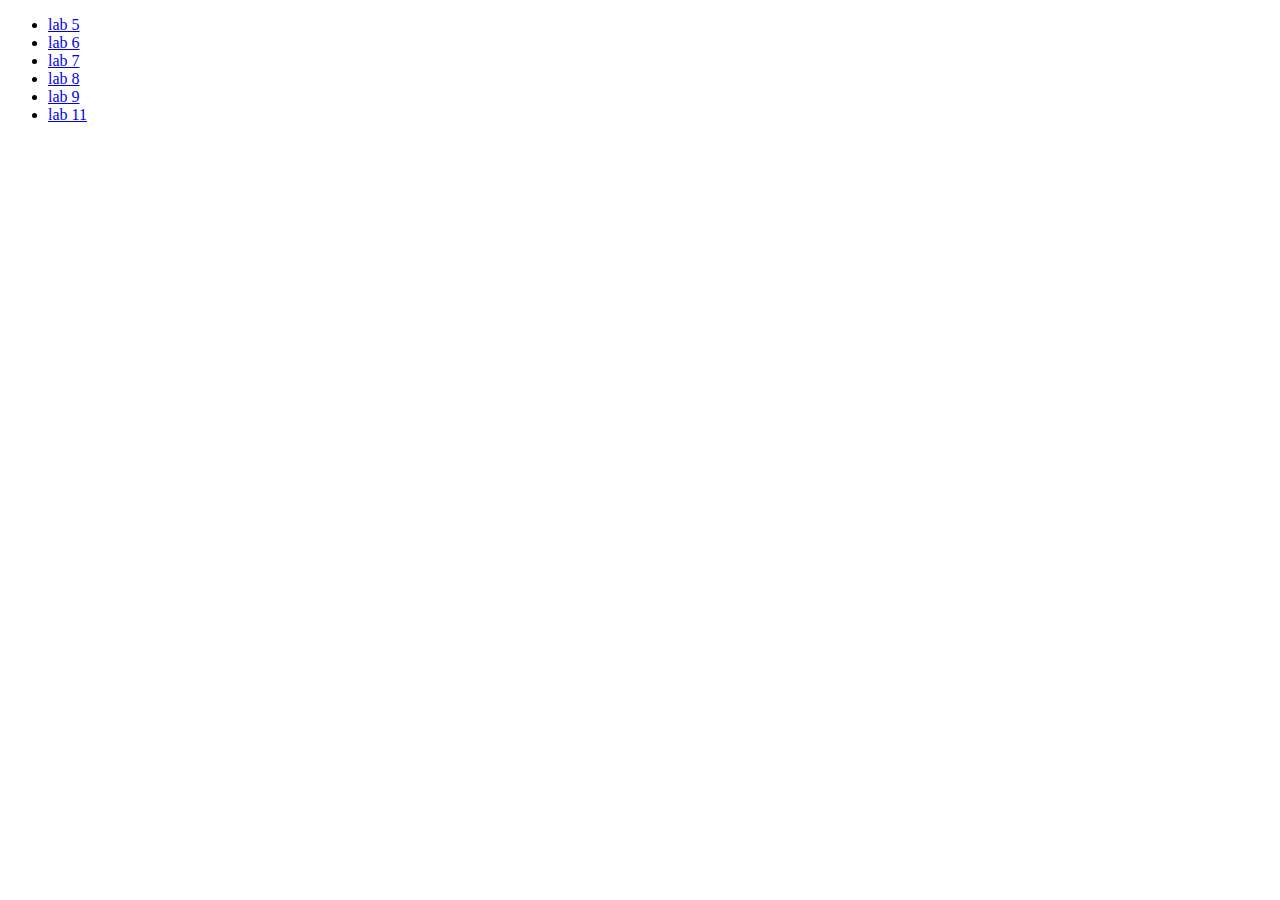
<file: index.html>
<!DOCTYPE html>
<html lang="en">
  <head>
    <meta charset="UTF-8" />
    <meta name="viewport" content="width=device-width, initial-scale=1.0" />
    <title>Buzhynski</title>
  </head>
  <body>
    <ul>
      <li><a href="lab 5/index.html">lab 5</a></li>
      <li><a href="lab 6/index.html">lab 6</a></li>
      <li><a href="lab 7/EVT_lab7.html">lab 7</a></li>
      <li><a href="lab 8/EVT_lab8.html">lab 8</a></li>
      <li><a href="lab 9/EVT_lab9.html">lab 9</a></li>
      <li><a href="lab 11/index.html">lab 11</a></li>
    </ul>
  </body>
</html>
</file>
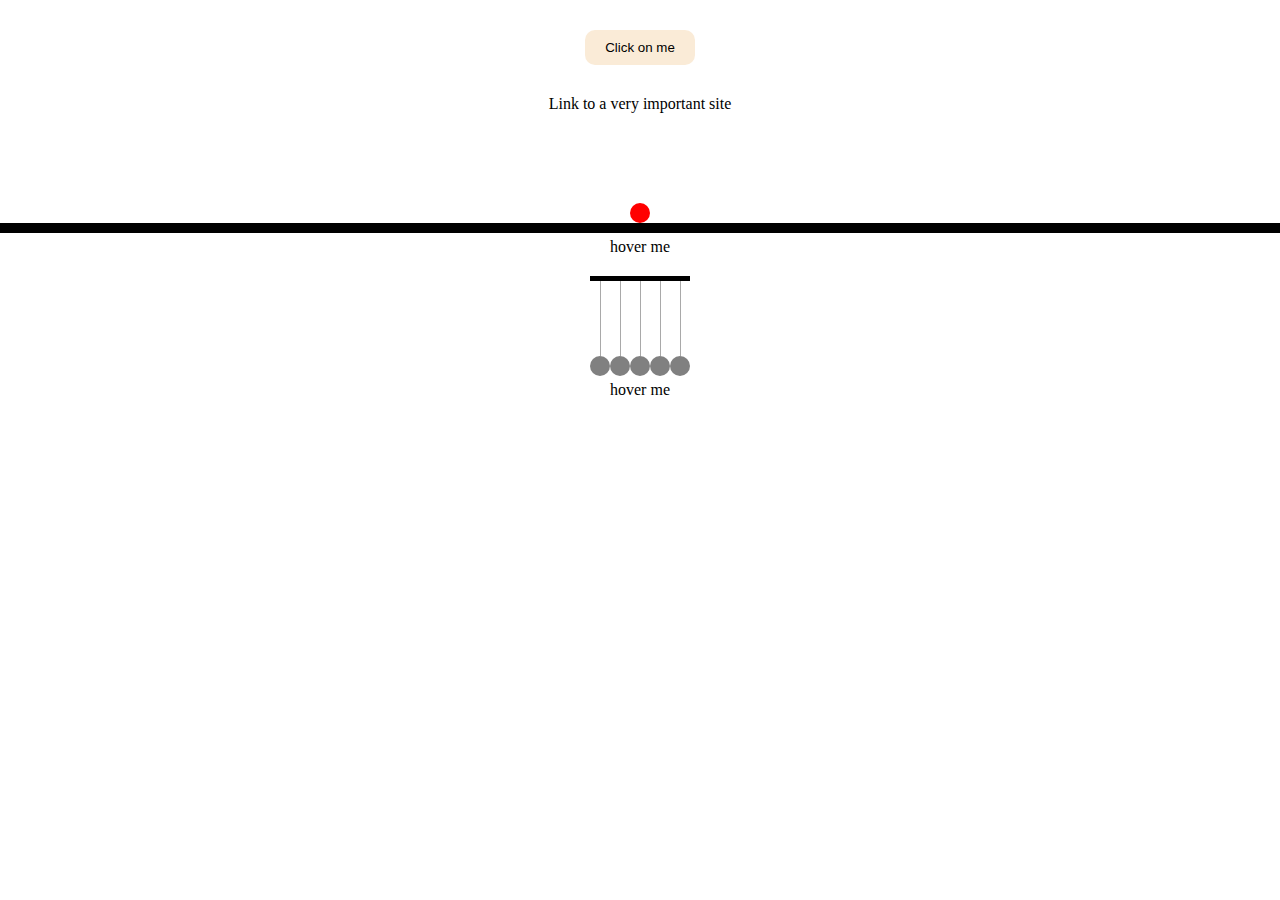
<file: lab 6/index.html>
<!DOCTYPE html>
<html lang="en">
  <head>
    <meta charset="UTF-8" />
    <meta name="viewport" content="width=device-width, initial-scale=1.0" />
    <title>lab6</title>
    <link rel="stylesheet" href="styles.css" />
  </head>
  <body>
    <section class="task1-3">
      <div class="active-btn">
        <button class="action-btn__btn">Click on me</button>
      </div>
      <div class="important-link">
        <a class="important-link__a">Link to a very important site</a>
      </div>
    </section>

    <section class="fallen-ball">
      <div class="fallen-ball__ball"></div>
      <div class="fallen-ball__surface"></div>
    </section>
    <p>hover me</p>
    <section class="newton-cradle">
      <div class="newton-cradle__beam"></div>
      <div class="newton-cradle__balls-part">
        <div class="newton-cradle__ball-part newton-cradle__ball-part--first">
          <div class="thread"></div>
          <div class="ball"></div>
        </div>
        <div class="newton-cradle__ball-part">
          <div class="thread"></div>
          <div class="ball"></div>
        </div>
        <div class="newton-cradle__ball-part">
          <div class="thread"></div>
          <div class="ball"></div>
        </div>
        <div class="newton-cradle__ball-part">
          <div class="thread"></div>
          <div class="ball"></div>
        </div>
        <div class="newton-cradle__ball-part newton-cradle__ball-part--last">
          <div class="thread"></div>
          <div class="ball"></div>
        </div>
      </div>
    </section>
    <p>hover me</p>
  </body>
</html>
</file>
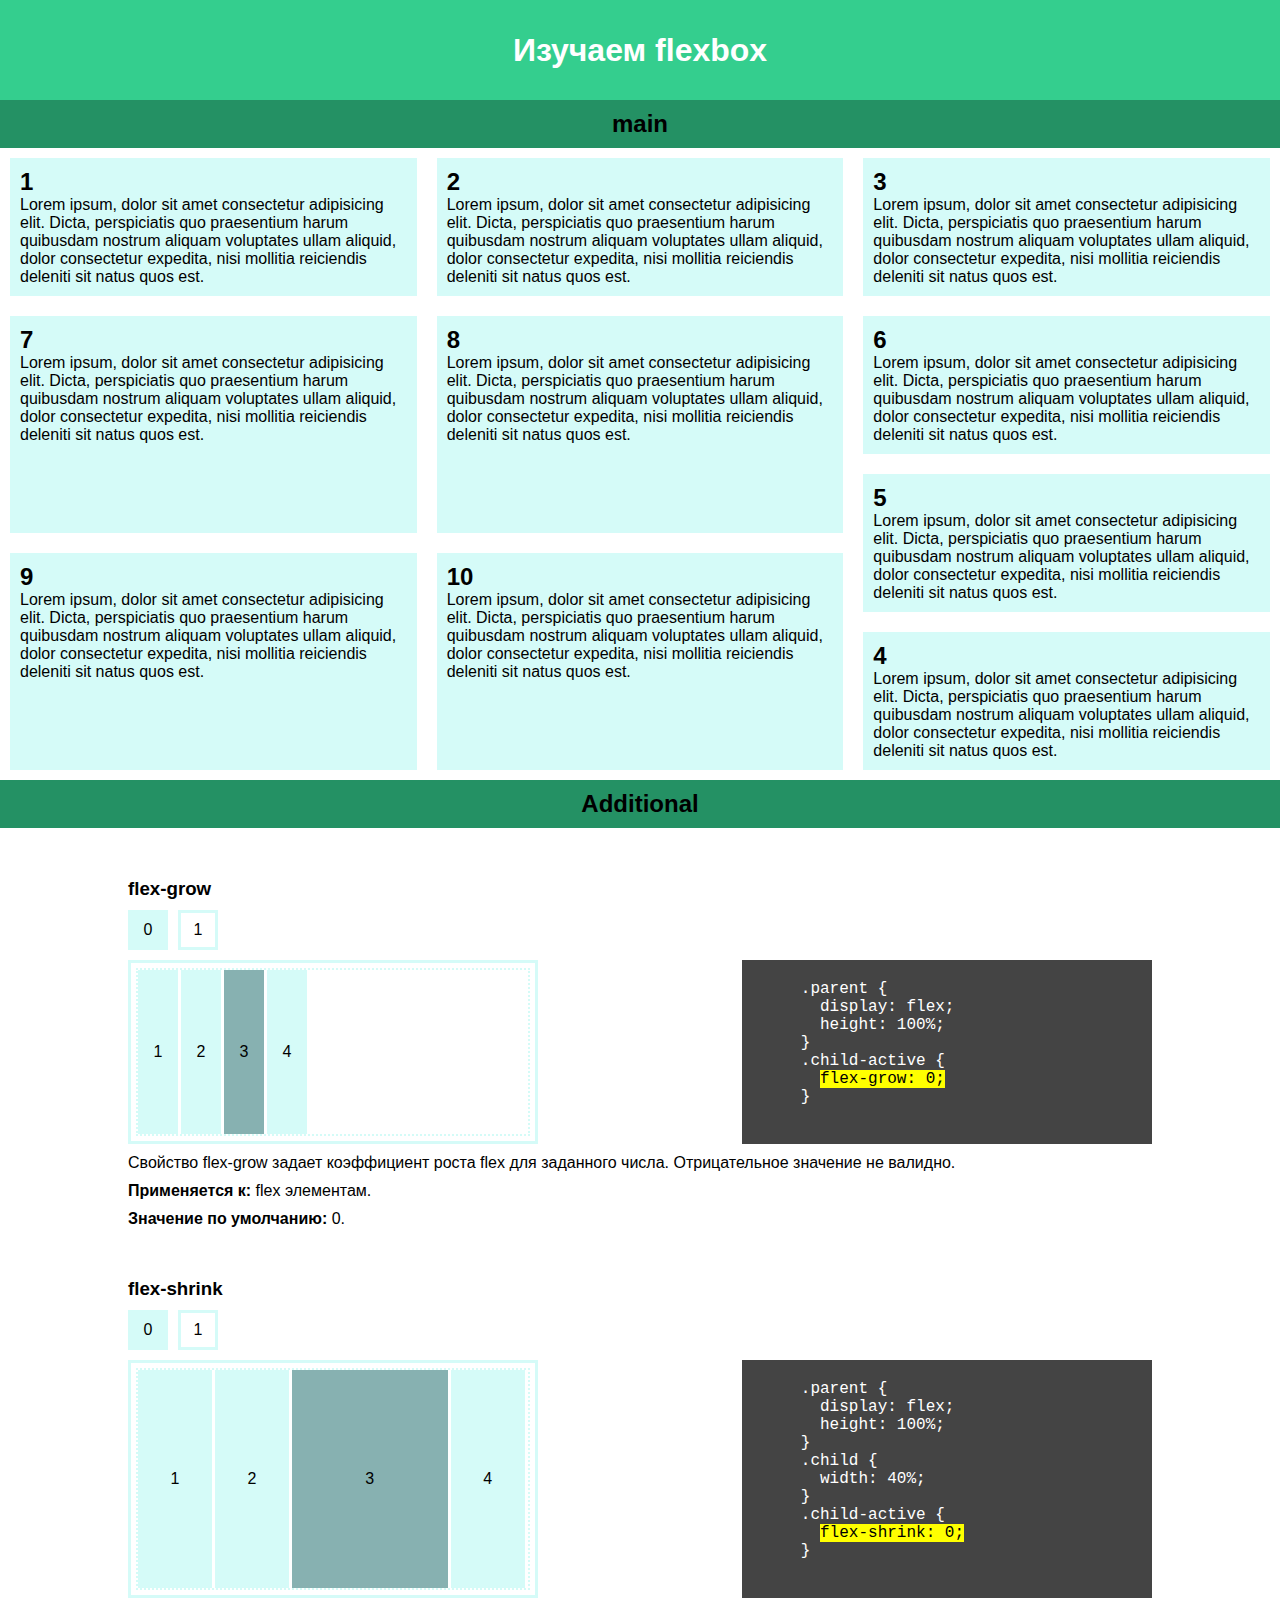
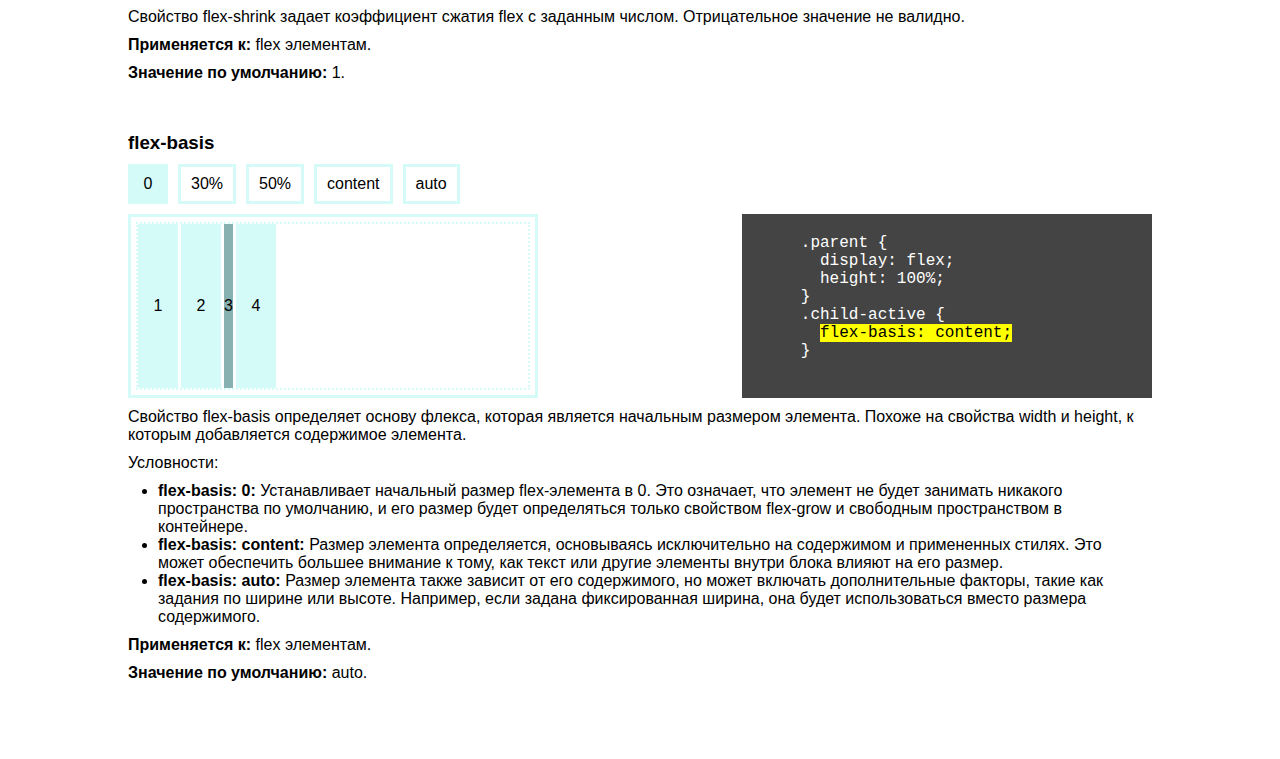
<file: lab 7/EVT_lab7.html>
<!DOCTYPE html>
<html lang="en">
  <head>
    <meta charset="UTF-8" />
    <meta http-equiv="X-UA-Compatible" content="IE=edge" />
    <meta name="viewport" content="width=device-width, initial-scale=1.0" />
    <link rel="stylesheet" href="style.css" />
    <title>lab7</title>
  </head>
  <body>
    <header>
      <h1>Изучаем flexbox</h1>
    </header>
    <section class="main-exercise">
      <div><h2 class="head-exercise">main</h2></div>
      <div class="first-third">
        <article>
          <h2>1</h2>
          <p>
            Lorem ipsum, dolor sit amet consectetur adipisicing elit. Dicta,
            perspiciatis quo praesentium harum quibusdam nostrum aliquam
            voluptates ullam aliquid, dolor consectetur expedita, nisi mollitia
            reiciendis deleniti sit natus quos est.
          </p>
        </article>
        <article>
          <h2>2</h2>
          <p>
            Lorem ipsum, dolor sit amet consectetur adipisicing elit. Dicta,
            perspiciatis quo praesentium harum quibusdam nostrum aliquam
            voluptates ullam aliquid, dolor consectetur expedita, nisi mollitia
            reiciendis deleniti sit natus quos est.
          </p>
        </article>
        <article>
          <h2>3</h2>
          <p>
            Lorem ipsum, dolor sit amet consectetur adipisicing elit. Dicta,
            perspiciatis quo praesentium harum quibusdam nostrum aliquam
            voluptates ullam aliquid, dolor consectetur expedita, nisi mollitia
            reiciendis deleniti sit natus quos est.
          </p>
        </article>
      </div>
      <div class="fourth-tenth">
        <div class="fourth-sixth">
          <article>
            <h2>4</h2>
            <p>
              Lorem ipsum, dolor sit amet consectetur adipisicing elit. Dicta,
              perspiciatis quo praesentium harum quibusdam nostrum aliquam
              voluptates ullam aliquid, dolor consectetur expedita, nisi
              mollitia reiciendis deleniti sit natus quos est.
            </p>
          </article>
          <article>
            <h2>5</h2>
            <p>
              Lorem ipsum, dolor sit amet consectetur adipisicing elit. Dicta,
              perspiciatis quo praesentium harum quibusdam nostrum aliquam
              voluptates ullam aliquid, dolor consectetur expedita, nisi
              mollitia reiciendis deleniti sit natus quos est.
            </p>
          </article>
          <article>
            <h2>6</h2>
            <p>
              Lorem ipsum, dolor sit amet consectetur adipisicing elit. Dicta,
              perspiciatis quo praesentium harum quibusdam nostrum aliquam
              voluptates ullam aliquid, dolor consectetur expedita, nisi
              mollitia reiciendis deleniti sit natus quos est.
            </p>
          </article>
        </div>
        <div class="seventh-tenth">
          <article>
            <h2>7</h2>
            <p>
              Lorem ipsum, dolor sit amet consectetur adipisicing elit. Dicta,
              perspiciatis quo praesentium harum quibusdam nostrum aliquam
              voluptates ullam aliquid, dolor consectetur expedita, nisi
              mollitia reiciendis deleniti sit natus quos est.
            </p>
          </article>
          <article>
            <h2>8</h2>
            <p>
              Lorem ipsum, dolor sit amet consectetur adipisicing elit. Dicta,
              perspiciatis quo praesentium harum quibusdam nostrum aliquam
              voluptates ullam aliquid, dolor consectetur expedita, nisi
              mollitia reiciendis deleniti sit natus quos est.
            </p>
          </article>
          <article>
            <h2>9</h2>
            <p>
              Lorem ipsum, dolor sit amet consectetur adipisicing elit. Dicta,
              perspiciatis quo praesentium harum quibusdam nostrum aliquam
              voluptates ullam aliquid, dolor consectetur expedita, nisi
              mollitia reiciendis deleniti sit natus quos est.
            </p>
          </article>
          <article>
            <h2>10</h2>
            <p>
              Lorem ipsum, dolor sit amet consectetur adipisicing elit. Dicta,
              perspiciatis quo praesentium harum quibusdam nostrum aliquam
              voluptates ullam aliquid, dolor consectetur expedita, nisi
              mollitia reiciendis deleniti sit natus quos est.
            </p>
          </article>
        </div>
      </div>
    </section>
    <section class="addition-exercise">
      <div class="head-exercise"><h2>Additional</h2></div>
      <div class="flex-guide">
        <h3>flex-grow</h3>
        <div class="flex-menu">
          <div class="flex-menu__element flex-menu__element--active">0</div>
          <div class="flex-menu__element">1</div>
        </div>
        <div class="flex-content">
          <div class="example">
            <div class="parent">
              <div class="child">1</div>
              <div class="child">2</div>
              <div class="child child--active" id="child-grow">3</div>
              <div class="child">4</div>
            </div>
          </div>
          <div class="css">
            <pre id="css-grow">
    .parent {
      display: flex;
      height: 100%;
    }
    .child-active {
      <mark>flex-grow: 0;</mark>
    }
            </pre>
          </div>
        </div>
        <div class="flex-explanation">
          <p>
            Свойство flex-grow задает коэффициент роста flex для заданного
            числа. Отрицательное значение не валидно.
          </p>
          <p><b>Применяется к:</b> flex элементам.</p>
          <p><b>Значение по умолчанию:</b> 0.</p>
        </div>
      </div>
      <div class="flex-guide">
        <h3>flex-shrink</h3>
        <div class="flex-menu">
          <div class="flex-menu__element flex-menu__element--active">0</div>
          <div class="flex-menu__element">1</div>
        </div>
        <div class="flex-content">
          <div class="example">
            <div class="parent">
              <div class="child children-shrink">1</div>
              <div class="child children-shrink">2</div>
              <div
                class="child child--active children-shrink"
                id="child-shrink"
              >
                3
              </div>
              <div class="child children-shrink">4</div>
            </div>
          </div>
          <div class="css">
            <pre id="css-shrink">
    .parent {
      display: flex;
      height: 100%;
    }
    .child {
      width: 40%;
    }
    .child-active {
      <mark>flex-shrink: 0;</mark>
    }
            </pre>
          </div>
        </div>
        <div class="flex-explanation">
          <p>
            Свойство flex-shrink задает коэффициент сжатия flex с заданным
            числом. Отрицательное значение не валидно.
          </p>
          <p><b>Применяется к:</b> flex элементам.</p>
          <p><b>Значение по умолчанию:</b> 1.</p>
        </div>
      </div>
      <div class="flex-guide">
        <h3>flex-basis</h3>
        <div class="flex-menu">
          <div class="flex-menu__element flex-menu__element--active">0</div>
          <div class="flex-menu__element">30%</div>
          <div class="flex-menu__element">50%</div>
          <div class="flex-menu__element">content</div>
          <div class="flex-menu__element">auto</div>
        </div>
        <div class="flex-content">
          <div class="example">
            <div class="parent">
              <div class="child">1</div>
              <div class="child">2</div>
              <div class="child child--active" id="child-basis">3</div>
              <div class="child">4</div>
            </div>
          </div>
          <div class="css">
            <pre id="css-basis">
    .parent {
      display: flex;
      height: 100%;
    }
    .child-active {
      <mark>flex-basis: content;</mark>
    }
            </pre>
          </div>
        </div>
        <div class="flex-explanation">
          <p>
            Свойство flex-basis определяет основу флекса, которая является
            начальным размером элемента. Похоже на свойства width и height, к
            которым добавляется содержимое элемента.
          </p>
          <p>Условности:</p>
          <ul>
            <li>
              <b>flex-basis: 0:</b> Устанавливает начальный размер flex-элемента
              в 0. Это означает, что элемент не будет занимать никакого
              пространства по умолчанию, и его размер будет определяться только
              свойством flex-grow и свободным пространством в контейнере.
            </li>
            <li>
              <b>flex-basis: content:</b> Размер элемента определяется,
              основываясь исключительно на содержимом и примененных стилях. Это
              может обеспечить большее внимание к тому, как текст или другие
              элементы внутри блока влияют на его размер.
            </li>
            <li>
              <b>flex-basis: auto: </b>Размер элемента также зависит от его
              содержимого, но может включать дополнительные факторы, такие как
              задания по ширине или высоте. Например, если задана фиксированная
              ширина, она будет использоваться вместо размера содержимого.
            </li>
          </ul>
          <p><b>Применяется к:</b> flex элементам.</p>
          <p><b>Значение по умолчанию:</b> auto.</p>
        </div>
      </div>
    </section>
    <script src="script.js"></script>
  </body>
</html>
</file>
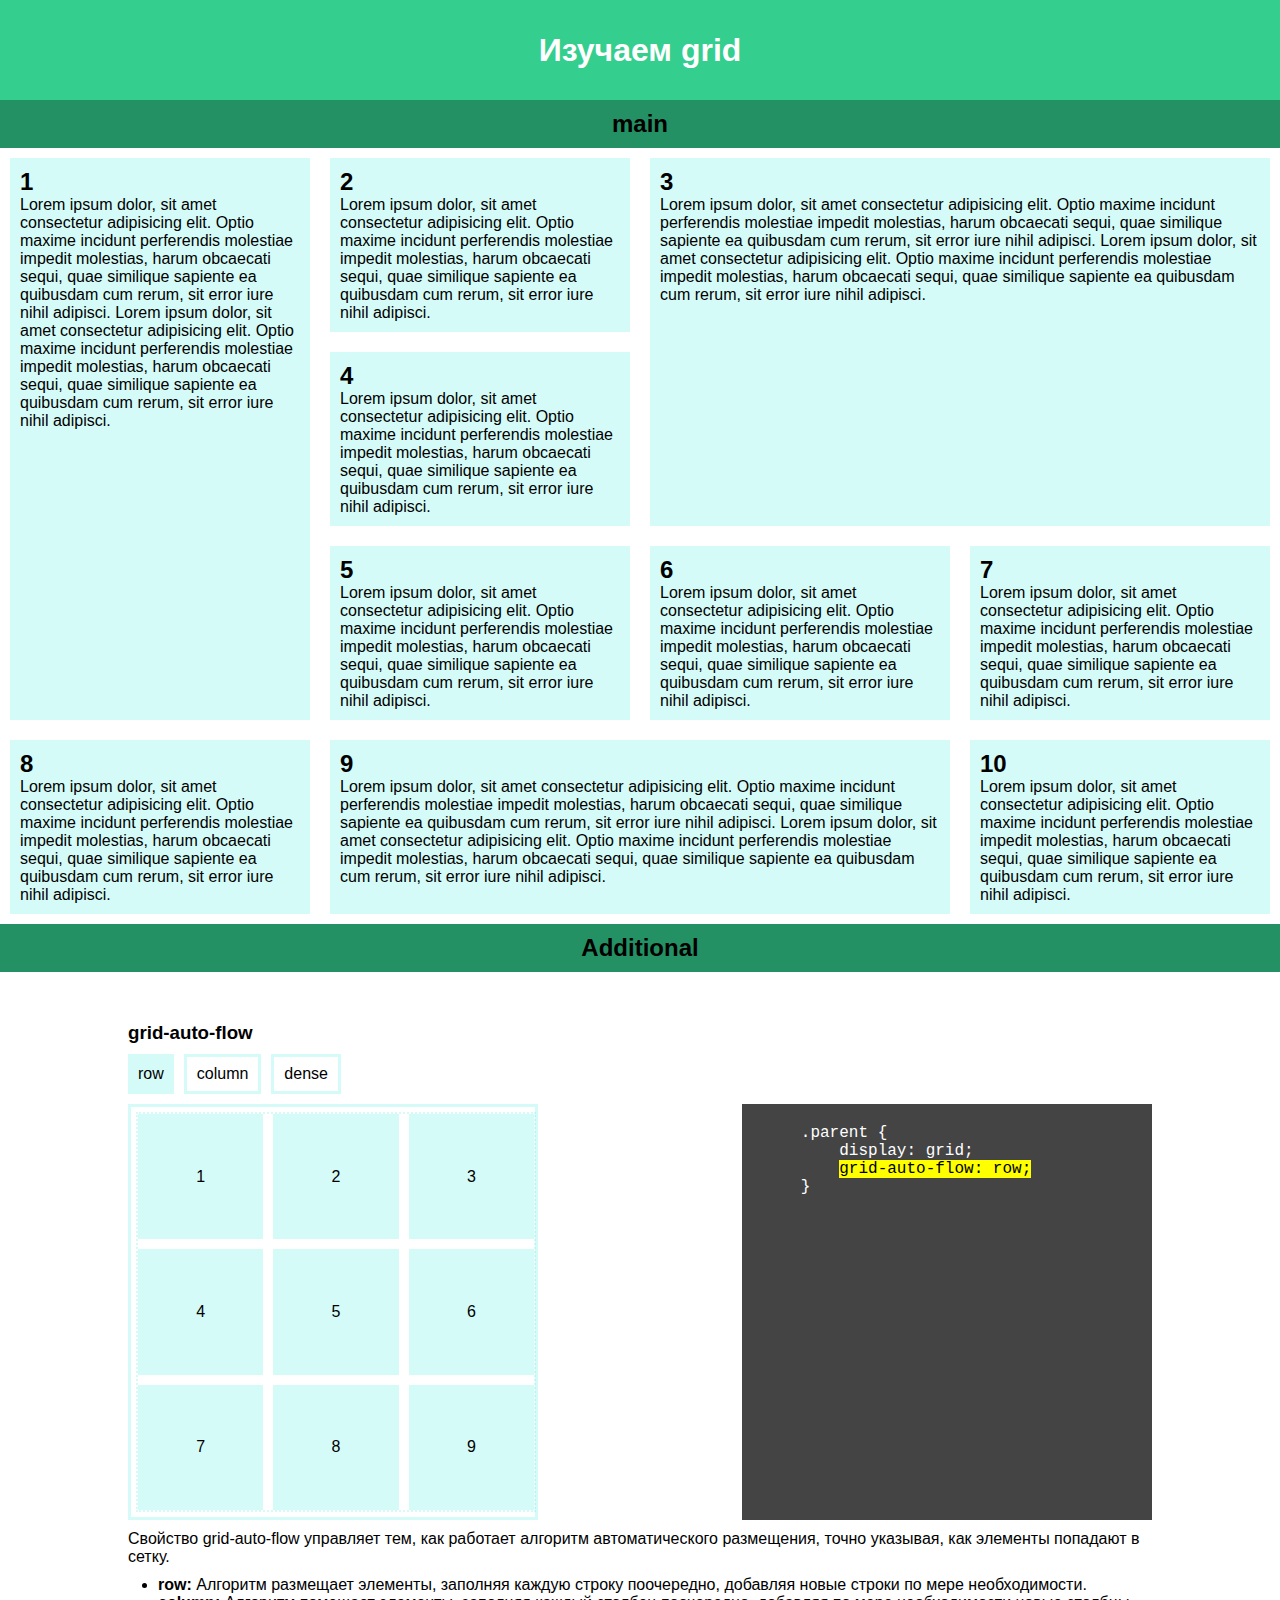
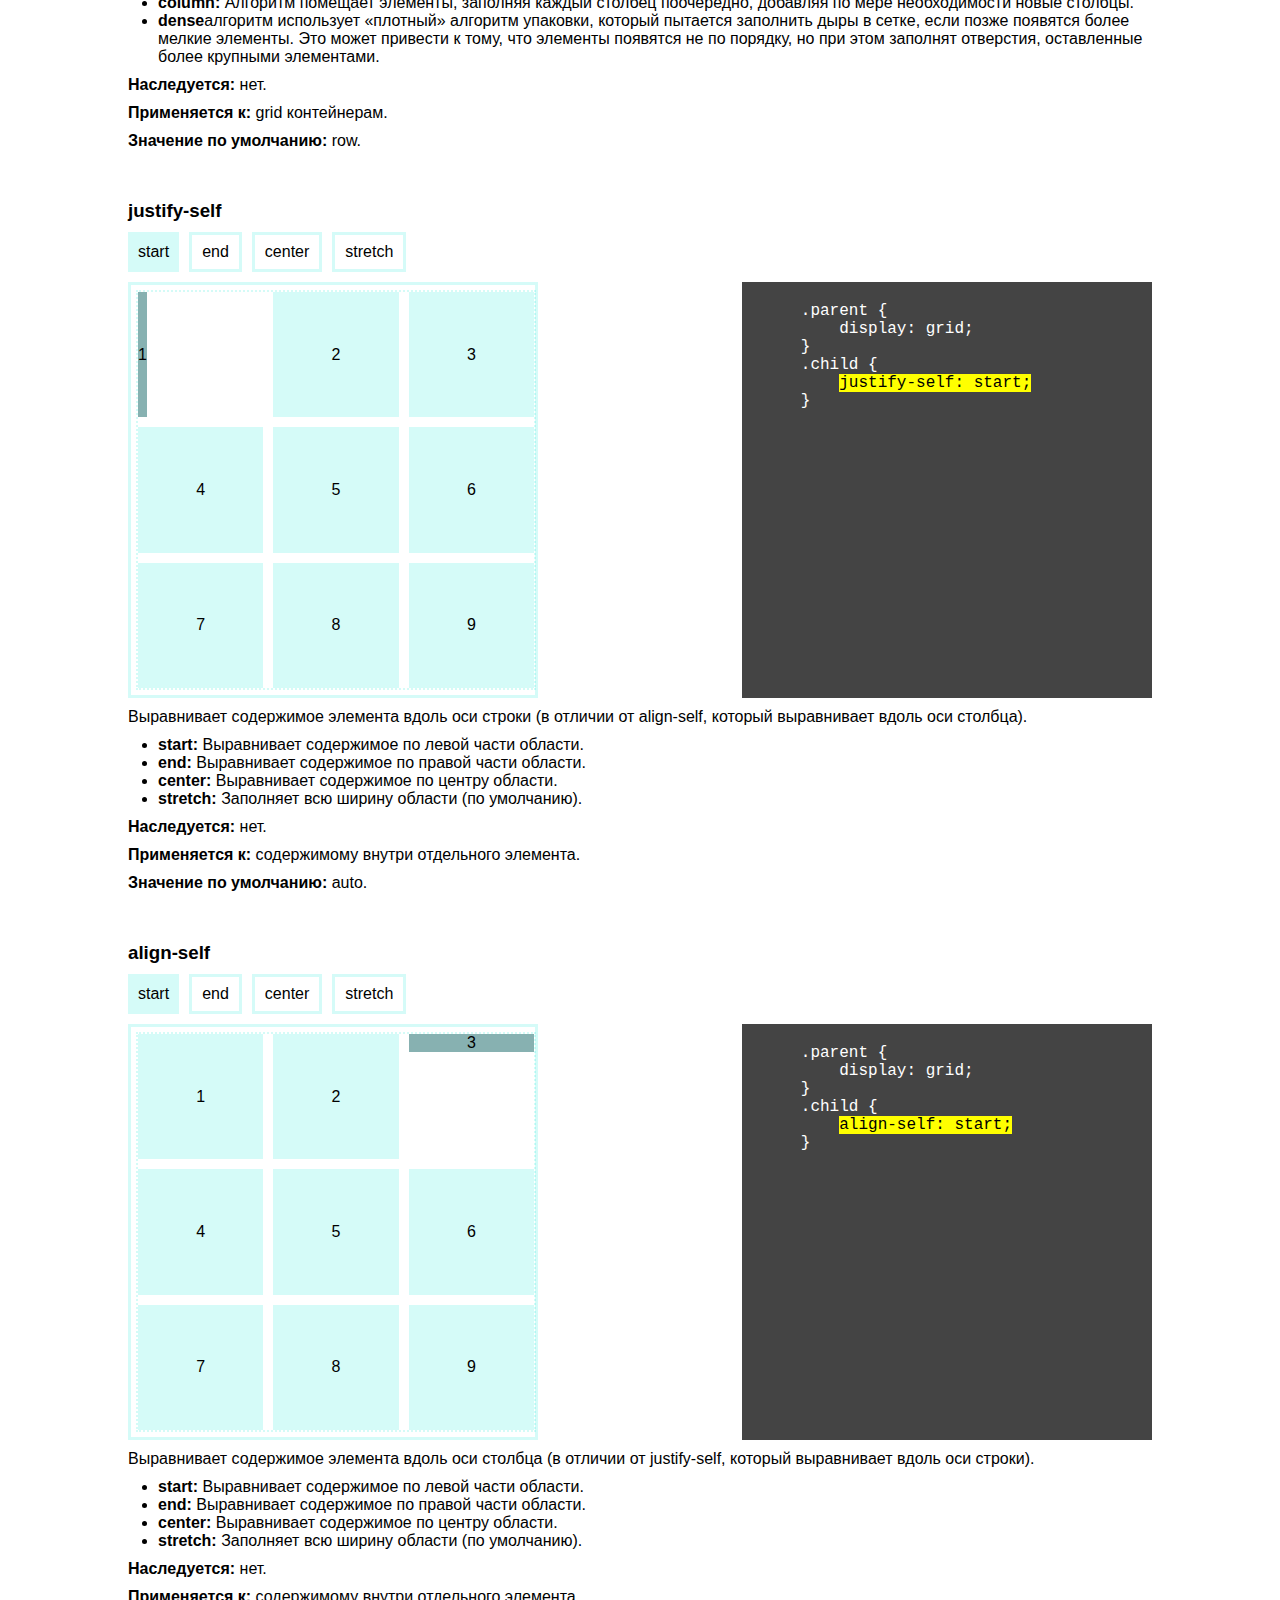
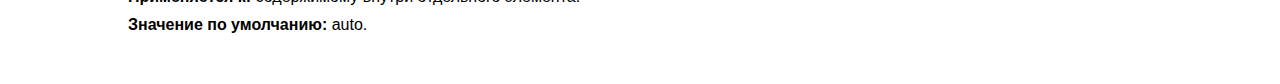
<file: lab 8/EVT_lab8.html>
<!DOCTYPE html>
<html lang="en">
  <head>
    <meta charset="UTF-8" />
    <meta http-equiv="X-UA-Compatible" content="IE=edge" />
    <meta name="viewport" content="width=device-width, initial-scale=1.0" />
    <link rel="stylesheet" href="style.css" />
    <title>grid</title>
  </head>
  <body>
    <header>
      <h1>Изучаем grid</h1>
    </header>
    <div><h2 class="head-exercise">main</h2></div>
    <div class="grid">
      <article>
        <h2>1</h2>
        <p>
          Lorem ipsum dolor, sit amet consectetur adipisicing elit. Optio maxime
          incidunt perferendis molestiae impedit molestias, harum obcaecati
          sequi, quae similique sapiente ea quibusdam cum rerum, sit error iure
          nihil adipisci. Lorem ipsum dolor, sit amet consectetur adipisicing
          elit. Optio maxime incidunt perferendis molestiae impedit molestias,
          harum obcaecati sequi, quae similique sapiente ea quibusdam cum rerum,
          sit error iure nihil adipisci.
        </p>
      </article>
      <article>
        <h2>2</h2>
        <p>
          Lorem ipsum dolor, sit amet consectetur adipisicing elit. Optio maxime
          incidunt perferendis molestiae impedit molestias, harum obcaecati
          sequi, quae similique sapiente ea quibusdam cum rerum, sit error iure
          nihil adipisci.
        </p>
      </article>
      <article>
        <h2>3</h2>
        <p>
          Lorem ipsum dolor, sit amet consectetur adipisicing elit. Optio maxime
          incidunt perferendis molestiae impedit molestias, harum obcaecati
          sequi, quae similique sapiente ea quibusdam cum rerum, sit error iure
          nihil adipisci. Lorem ipsum dolor, sit amet consectetur adipisicing
          elit. Optio maxime incidunt perferendis molestiae impedit molestias,
          harum obcaecati sequi, quae similique sapiente ea quibusdam cum rerum,
          sit error iure nihil adipisci.
        </p>
      </article>
      <article>
        <h2>4</h2>
        <p>
          Lorem ipsum dolor, sit amet consectetur adipisicing elit. Optio maxime
          incidunt perferendis molestiae impedit molestias, harum obcaecati
          sequi, quae similique sapiente ea quibusdam cum rerum, sit error iure
          nihil adipisci.
        </p>
      </article>
      <article>
        <h2>5</h2>
        <p>
          Lorem ipsum dolor, sit amet consectetur adipisicing elit. Optio maxime
          incidunt perferendis molestiae impedit molestias, harum obcaecati
          sequi, quae similique sapiente ea quibusdam cum rerum, sit error iure
          nihil adipisci.
        </p>
      </article>
      <article>
        <h2>6</h2>
        <p>
          Lorem ipsum dolor, sit amet consectetur adipisicing elit. Optio maxime
          incidunt perferendis molestiae impedit molestias, harum obcaecati
          sequi, quae similique sapiente ea quibusdam cum rerum, sit error iure
          nihil adipisci.
        </p>
      </article>
      <article>
        <h2>7</h2>
        <p>
          Lorem ipsum dolor, sit amet consectetur adipisicing elit. Optio maxime
          incidunt perferendis molestiae impedit molestias, harum obcaecati
          sequi, quae similique sapiente ea quibusdam cum rerum, sit error iure
          nihil adipisci.
        </p>
      </article>
      <article>
        <h2>8</h2>
        <p>
          Lorem ipsum dolor, sit amet consectetur adipisicing elit. Optio maxime
          incidunt perferendis molestiae impedit molestias, harum obcaecati
          sequi, quae similique sapiente ea quibusdam cum rerum, sit error iure
          nihil adipisci.
        </p>
      </article>
      <article>
        <h2>9</h2>
        <p>
          Lorem ipsum dolor, sit amet consectetur adipisicing elit. Optio maxime
          incidunt perferendis molestiae impedit molestias, harum obcaecati
          sequi, quae similique sapiente ea quibusdam cum rerum, sit error iure
          nihil adipisci. Lorem ipsum dolor, sit amet consectetur adipisicing
          elit. Optio maxime incidunt perferendis molestiae impedit molestias,
          harum obcaecati sequi, quae similique sapiente ea quibusdam cum rerum,
          sit error iure nihil adipisci.
        </p>
      </article>
      <article>
        <h2>10</h2>
        <p>
          Lorem ipsum dolor, sit amet consectetur adipisicing elit. Optio maxime
          incidunt perferendis molestiae impedit molestias, harum obcaecati
          sequi, quae similique sapiente ea quibusdam cum rerum, sit error iure
          nihil adipisci.
        </p>
      </article>
    </div>
    <section class="addition-exercise">
      <div class="head-exercise"><h2>Additional</h2></div>
      <div class="grid-guide">
        <h3>grid-auto-flow</h3>
        <div class="grid-menu">
          <div class="grid-menu__element grid-menu__element--active">row</div>
          <div class="grid-menu__element">column</div>
          <div class="grid-menu__element">dense</div>
        </div>
        <div class="grid-content">
          <div class="example">
            <div class="parent" id="parent-flow">
              <div class="child">1</div>
              <div class="child">2</div>
              <div class="child">3</div>
              <div class="child">4</div>
              <div class="child">5</div>
              <div class="child">6</div>
              <div class="child">7</div>
              <div class="child">8</div>
              <div class="child">9</div>
            </div>
          </div>
          <div class="css">
            <pre id="css-flow">
    .parent {
        display: grid;
        <mark>grid-auto-flow: row;</mark>
    }
            </pre>
          </div>
        </div>
        <div class="grid-explanation">
          <p>
            Свойство grid-auto-flow управляет тем, как работает алгоритм
            автоматического размещения, точно указывая, как элементы попадают в
            сетку.
          </p>
          <ul>
            <li>
              <b>row: </b>Алгоритм размещает элементы, заполняя каждую строку
              поочередно, добавляя новые строки по мере необходимости.
            </li>
            <li>
              <b>column: </b>Алгоритм помещает элементы, заполняя каждый столбец
              поочередно, добавляя по мере необходимости новые столбцы.
            </li>
            <li>
              <b>dense</b>алгоритм использует «плотный» алгоритм упаковки,
              который пытается заполнить дыры в сетке, если позже появятся более
              мелкие элементы. Это может привести к тому, что элементы появятся
              не по порядку, но при этом заполнят отверстия, оставленные более
              крупными элементами.
            </li>
          </ul>
          <p><b>Наследуется:</b> нет.</p>
          <p><b>Применяется к:</b> grid контейнерам.</p>
          <p><b>Значение по умолчанию:</b> row.</p>
        </div>
      </div>
      <div class="grid-guide">
        <h3>justify-self</h3>
        <div class="grid-menu">
          <div class="grid-menu__element grid-menu__element--active">start</div>
          <div class="grid-menu__element">end</div>
          <div class="grid-menu__element">center</div>
          <div class="grid-menu__element">stretch</div>
        </div>
        <div class="grid-content">
          <div class="example">
            <div class="parent">
              <div class="child child--active" id="child-justify">1</div>
              <div class="child">2</div>
              <div class="child">3</div>
              <div class="child">4</div>
              <div class="child">5</div>
              <div class="child">6</div>
              <div class="child">7</div>
              <div class="child">8</div>
              <div class="child">9</div>
            </div>
          </div>
          <div class="css">
            <pre id="css-justify">
    .parent {
        display: grid;
    }
    .child {
        <mark>justify-self: start;</mark>
    }
            </pre>
          </div>
        </div>
        <div class="grid-explanation">
          <p>
            Выравнивает содержимое элемента вдоль оси строки (в отличии от
            align-self, который выравнивает вдоль оси столбца).
          </p>
          <ul>
            <li>
              <b>start: </b>Выравнивает содержимое по левой части области.
            </li>
            <li><b>end: </b>Выравнивает содержимое по правой части области.</li>
            <li><b>center: </b>Выравнивает содержимое по центру области.</li>
            <li>
              <b>stretch: </b>Заполняет всю ширину области (по умолчанию).
            </li>
          </ul>
          <p><b>Наследуется:</b> нет.</p>
          <p><b>Применяется к:</b> содержимому внутри отдельного элемента.</p>
          <p><b>Значение по умолчанию:</b> auto.</p>
        </div>
      </div>
      <div class="grid-guide">
        <h3>align-self</h3>
        <div class="grid-menu">
          <div class="grid-menu__element grid-menu__element--active">start</div>
          <div class="grid-menu__element">end</div>
          <div class="grid-menu__element">center</div>
          <div class="grid-menu__element">stretch</div>
        </div>
        <div class="grid-content">
          <div class="example">
            <div class="parent">
              <div class="child">1</div>
              <div class="child">2</div>
              <div class="child child--active" id="child-align">3</div>
              <div class="child">4</div>
              <div class="child">5</div>
              <div class="child">6</div>
              <div class="child">7</div>
              <div class="child">8</div>
              <div class="child">9</div>
            </div>
          </div>
          <div class="css">
            <pre id="css-align">
    .parent {
        display: grid;
    }
    .child {
        <mark>align-self: start;</mark>
    }
            </pre>
          </div>
        </div>
        <div class="grid-explanation">
          <p>
            Выравнивает содержимое элемента вдоль оси столбца (в отличии от
            justify-self, который выравнивает вдоль оси строки).
          </p>
          <ul>
            <li>
              <b>start: </b>Выравнивает содержимое по левой части области.
            </li>
            <li><b>end: </b>Выравнивает содержимое по правой части области.</li>
            <li><b>center: </b>Выравнивает содержимое по центру области.</li>
            <li>
              <b>stretch: </b>Заполняет всю ширину области (по умолчанию).
            </li>
          </ul>
          <p><b>Наследуется:</b> нет.</p>
          <p><b>Применяется к:</b> содержимому внутри отдельного элемента.</p>
          <p><b>Значение по умолчанию:</b> auto.</p>
        </div>
      </div>
    </section>
    <script src="script.js"></script>
  </body>
</html>
</file>
<file: lab 6/styles.css>
* {
  margin: 0;
  padding: 0;
}

@keyframes shiver {
  0% {
    padding: 10px 20px;
    margin: 30px;
    transform: translateX(0);
  }
  25% {
    padding: 12px 24px;
    margin: 28px 26px;
    transform: translateX(10px);
  }

  50% {
    padding: 10px 20px;
    margin: 30px;
    transform: translateX(0px);
  }

  75% {
    padding: 12px 24px;
    margin: 28px 26px;
    transform: translateX(-10px);
  }

  100% {
    padding: 10px 20px;
    margin: 30px;
    transform: translateX(0px);
  }
}

.active-btn {
  display: flex;
  justify-content: center;
  align-items: center;
  margin: 0 auto;
}

.action-btn__btn {
  padding: 10px 20px;
  background-color: antiquewhite;
  border: none;
  border-radius: 10px;
  margin: 30px;
  animation: shiver 1s infinite;

  &:hover {
    animation-play-state: paused;
    background-color: green;
    cursor: url(assets/cursors/Arrow.cur), pointer;
  }
}

.important-link {
  display: flex;
  justify-content: center;
}

.important-link__a {
  position: relative;
  color: black;
  text-decoration: none;
  transition: color 1s ease;
  &::after {
    content: "";
    position: absolute;
    left: 50%;
    bottom: -2px;
    width: 0;
    height: 2px;
    background-color: green;
    transition: width 1s ease, left 1s ease;
  }
}

.important-link__a:hover {
  color: green;
  &::after {
    width: 100%;
    left: 0;
  }
}

p {
  text-align: center;
}

@keyframes fall {
  0% {
    top: -70px;
  }
  15% {
    top: 0px;
  }
  30% {
    top: -35px;
  }
  40% {
    top: 0px;
  }
  50% {
    top: -16px;
  }
  60% {
    top: 0px;
  }
  70% {
    top: -8px;
  }
  80% {
    top: 0px;
  }
  90% {
    top: -4px;
  }
  100% {
    top: 0px;
  }
}

.fallen-ball {
  width: 100%;
  height: 100px;
  margin: 20px 0 5px 0;
  display: flex;
  flex-direction: column;
  align-items: center;
  justify-content: end;
}

.fallen-ball__ball {
  width: 20px;
  height: 20px;
  border-radius: 50%;
  background-color: red;
  position: relative;
}

.fallen-ball:hover .fallen-ball__ball {
  animation: fall 1.5s 1;
}

.fallen-ball__surface {
  width: 100%;
  height: 10px;
  background-color: black;
}

@keyframes cradle-first {
  0% {
    transform: rotate(0deg);
  }
  16% {
    transform: rotate(45deg);
  }
  33% {
    transform: rotate(0deg);
  }
  49% {
    transform: rotate(20deg);
  }
  66% {
    transform: rotate(0deg);
  }
  82% {
    transform: rotate(8deg);
  }
  100% {
    transform: rotate(0deg);
  }
}

@keyframes cradle-last {
  0% {
    transform: rotate(0deg);
  }
  16% {
    transform: rotate(0deg);
  }
  33% {
    transform: rotate(-30deg);
  }
  49% {
    transform: rotate(0deg);
  }
  66% {
    transform: rotate(-13deg);
  }
  82% {
    transform: rotate(0deg);
  }
  100% {
    transform: rotate(-6deg);
  }
}

.newton-cradle {
  width: 100%;
  height: 100px;
  margin: 20px 0 5px 0;
  display: flex;
  flex-direction: column;
  justify-content: center;
  align-items: center;
}

.newton-cradle__beam {
  height: 5px;
  width: 100px;
  background-color: black;
}

.newton-cradle__balls-part {
  display: flex;
  flex-direction: row;
}

.newton-cradle__ball-part {
  display: flex;
  flex-direction: column;
  align-items: center;
  height: 95px;
}

.thread {
  height: 75px;
  width: 1px;
  background-color: darkgray;
}

.ball {
  border-radius: 50%;
  height: 20px;
  width: 20px;
  background-color: gray;
}

.newton-cradle:hover .newton-cradle__ball-part--first {
  animation: cradle-first 1.5s 1;
  transform-origin: top center;
}

.newton-cradle:hover .newton-cradle__ball-part--last {
  animation: cradle-last 1.5s 1;
  transform-origin: top center;
}
</file>
<file: lab 7/style.css>
* {
  box-sizing: border-box;
  margin: 0;
  padding: 0;
}

html {
  font-family: sans-serif;
}

body {
  margin: 0;
}

header {
  background: rgb(52, 206, 142);
  height: 100px;
}

h1 {
  text-align: center;
  color: white;
  line-height: 100px;
  margin: 0;
}

.head-exercise {
  width: 100%;
  background: rgb(36, 145, 100);
  text-align: center;
  padding: 10px;
}

article {
  padding: 10px;
  margin: 10px;
  background: rgba(16, 233, 215, 0.178);
  flex: 1 1 32%;
}

.first-third {
  display: flex;
}

.fourth-tenth {
  display: flex;
  flex-direction: row-reverse;
}

.fourth-sixth {
  flex: 1 1 0;
  display: flex;
  flex-direction: column-reverse;
}

.seventh-tenth {
  flex: 2 1 0;
  display: flex;
  flex-direction: row;
  flex-wrap: wrap;
}

.seventh-tenth article {
  flex: 1 1 32%;
}

.flex-guide {
  margin: 50px 10%;
}

.flex-menu {
  display: flex;
  flex-direction: row;
  margin: 10px 0;
}

.flex-menu__element {
  display: flex;
  justify-content: center;
  align-items: center;
  height: 40px;
  padding: 10px;
  aspect-ratio: 1 / 1;
  border: 3px solid rgba(16, 233, 215, 0.178);
  margin-right: 10px;
}

.flex-menu__element:hover {
  background: rgba(150, 233, 215, 0.178);
  cursor: pointer;
}

.flex-menu__element--active {
  background: rgba(16, 233, 215, 0.178);
  border: none;
}
.flex-content {
  display: flex;
  justify-content: space-between;
}

.example {
  width: 40%;
  border: 3px solid rgba(16, 233, 215, 0.178);
  padding: 5px;
}

.css {
  width: 40%;
  background-color: #444444;
  color: white;
  padding: 20px;
  font-size: 16px;
}

.flex-explanation {
  margin: 10px 0;

  p {
    margin-bottom: 10px;
  }
  ul {
    margin: 0 0 10px 30px;
  }
}

.parent {
  display: flex;
  height: 100%;
  border: 2px dotted rgba(16, 233, 215, 0.178);
}

.child {
  display: flex;
  justify-content: center;
  align-items: center;
  width: 40px;
  background-color: rgba(16, 233, 215, 0.178);
  margin-right: 3px;
}

.children-shrink {
  width: 40%;
}

.child--active {
  background: rgba(16, 100, 100, 0.5);
}

#child-grow {
  flex-grow: 0;
}

#child-shrink {
  flex-shrink: 0;
}

#child-basis {
  flex-basis: 0;
}
</file>
<file: lab 8/style.css>
* {
  box-sizing: border-box;
  margin: 0;
  padding: 0;
}

html {
  font-family: sans-serif;
}

body {
  margin: 0;
}

header {
  background: rgb(52, 206, 142);
  height: 100px;
}

h1 {
  text-align: center;
  color: white;
  line-height: 100px;
  margin: 0;
}

.head-exercise {
  width: 100%;
  background: rgb(36, 145, 100);
  text-align: center;
  padding: 10px;
}

article {
  padding: 10px;
  margin: 10px;
  background: rgba(16, 233, 215, 0.178);
}

.grid {
  display: grid;
  grid-template-columns: repeat(4, 1fr);
  grid-template-rows: repeat(4, 1fr);
  grid-template-areas:
    "a1 a2 a3 a3"
    "a1 a4 a3 a3"
    "a1 a5 a6 a7"
    "a8 a9 a9 a10";
}

article:nth-child(1) {
  grid-area: a1;
}

article:nth-child(2) {
  grid-area: a2;
}

article:nth-child(3) {
  grid-area: a3;
}

article:nth-child(4) {
  grid-area: a4;
}

article:nth-child(5) {
  grid-area: a5;
}

article:nth-child(6) {
  grid-area: a6;
}

article:nth-child(7) {
  grid-area: a7;
}

article:nth-child(8) {
  grid-area: a8;
}

article:nth-child(9) {
  grid-area: a9;
}

article:nth-child(10) {
  grid-area: a10;
}

.grid-guide {
  margin: 50px 10%;
}

.grid-menu {
  display: flex;
  flex-direction: row;
  margin: 10px 0;
}

.grid-menu__element {
  display: flex;
  justify-content: center;
  align-items: center;
  height: 40px;
  padding: 10px;
  aspect-ratio: 1 / 1;
  border: 3px solid rgba(16, 233, 215, 0.178);
  margin-right: 10px;
}

.grid-menu__element:hover {
  background: rgba(150, 233, 215, 0.178);
  cursor: pointer;
}

.grid-menu__element--active {
  background: rgba(16, 233, 215, 0.178);
  border: none;
}
.grid-content {
  display: flex;
  justify-content: space-between;
}

.example {
  width: 40%;
  border: 3px solid rgba(16, 233, 215, 0.178);
  padding: 5px;
}

.css {
  width: 40%;
  background-color: #444444;
  color: white;
  padding: 20px;
  font-size: 16px;
}

.grid-explanation {
  margin: 10px 0;

  p {
    margin-bottom: 10px;
  }
  ul {
    margin: 0 0 10px 30px;
  }
}

.parent {
  display: grid;
  grid-template-columns: repeat(3, 1fr);
  grid-template-rows: repeat(3, 1fr);
  grid-gap: 10px;
  height: 400px;
  aspect-ratio: 1/1;
  border: 2px dotted rgba(16, 233, 215, 0.178);
}

.child {
  display: flex;
  justify-content: center;
  align-items: center;
  background-color: rgba(16, 233, 215, 0.178);
}

.child--active {
  background: rgba(16, 100, 100, 0.5);
}

#parent-flow {
  grid-auto-flow: row;
}

#child-justify {
  justify-self: start;
}

#child-align {
  align-self: start;
}
</file>
